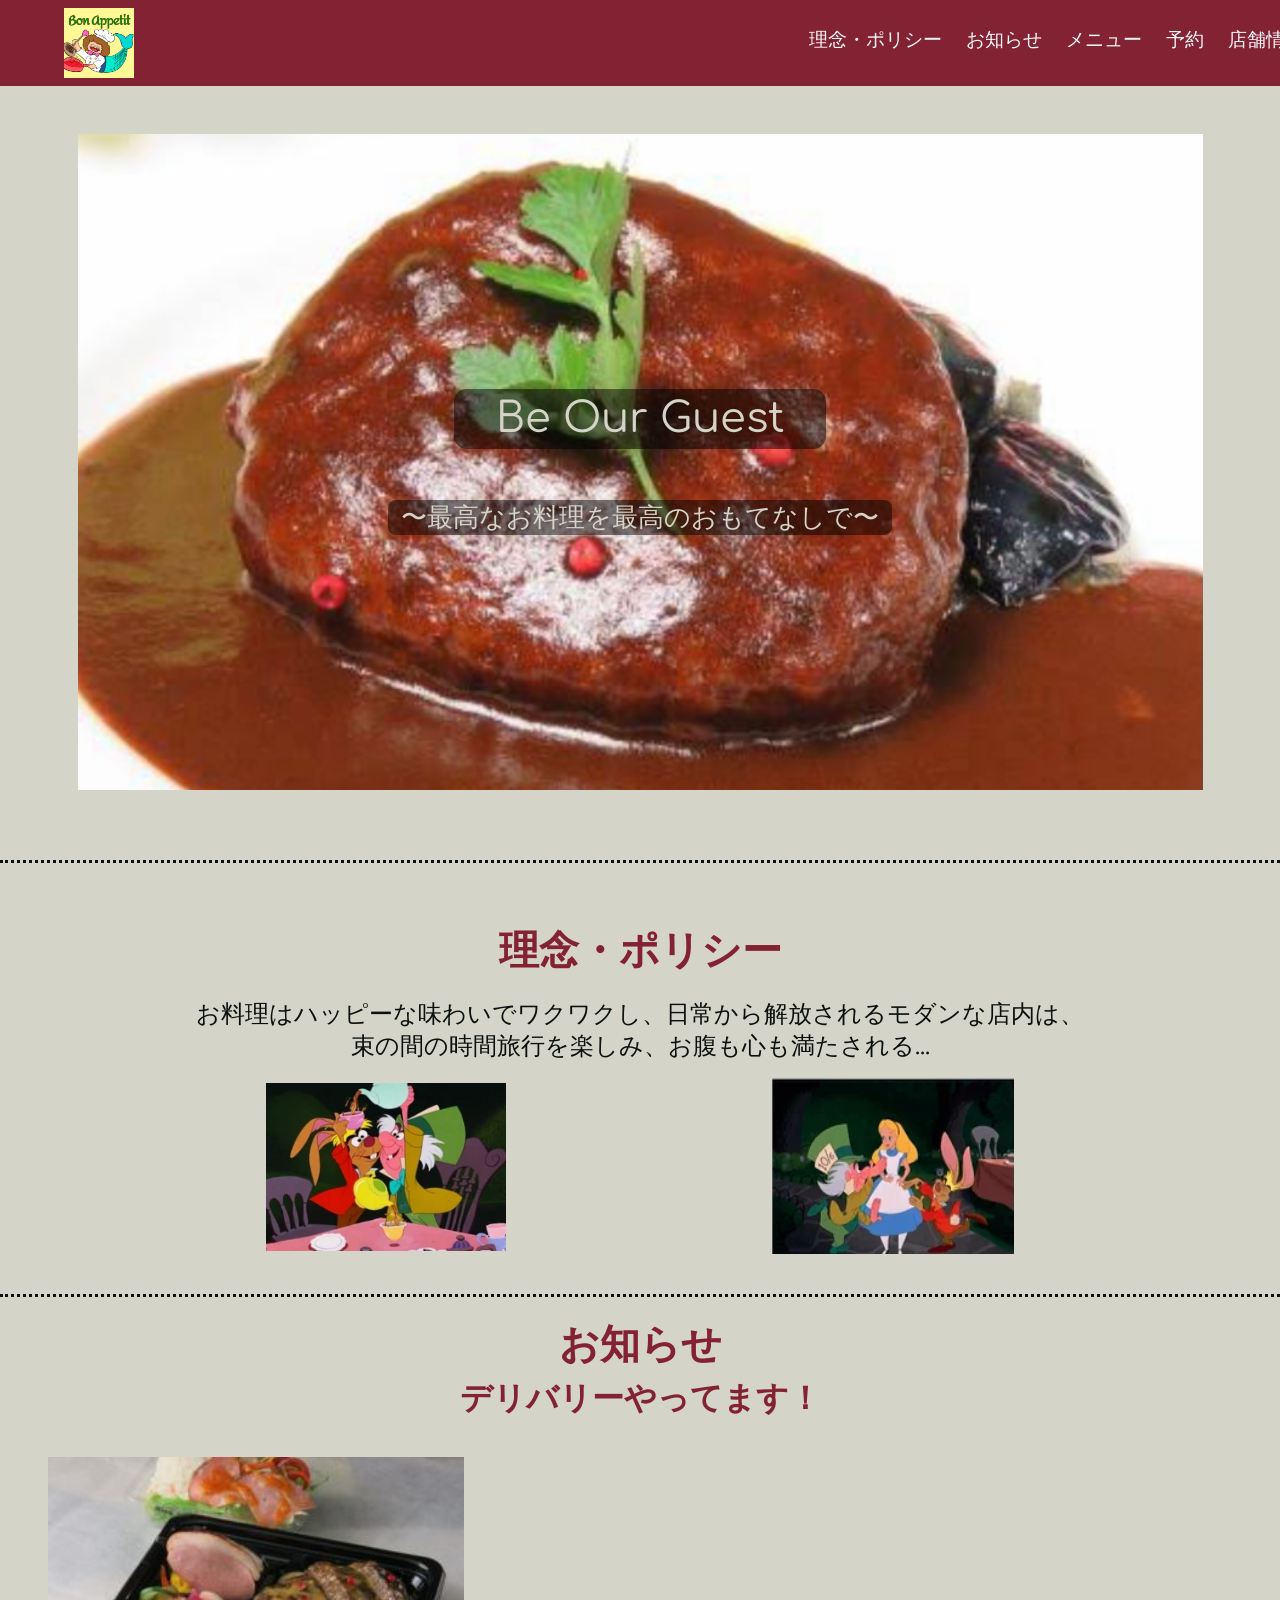
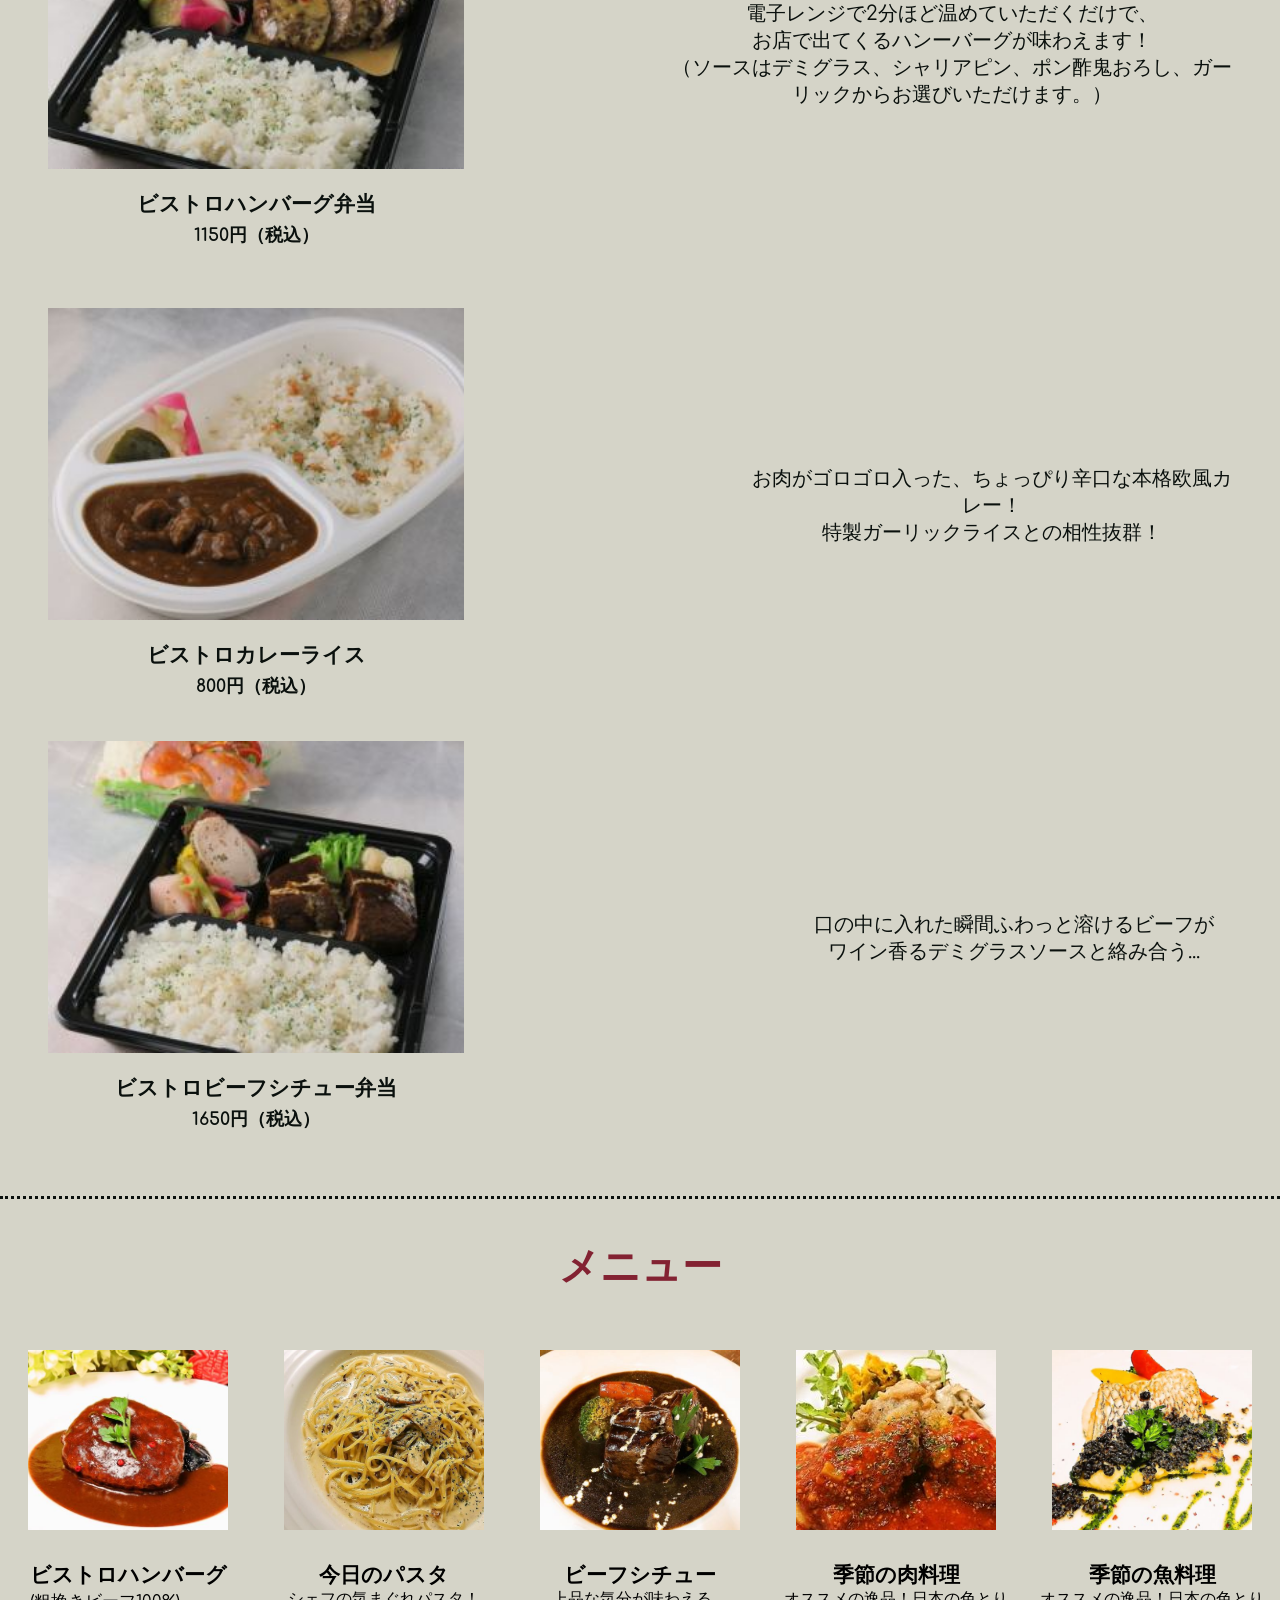
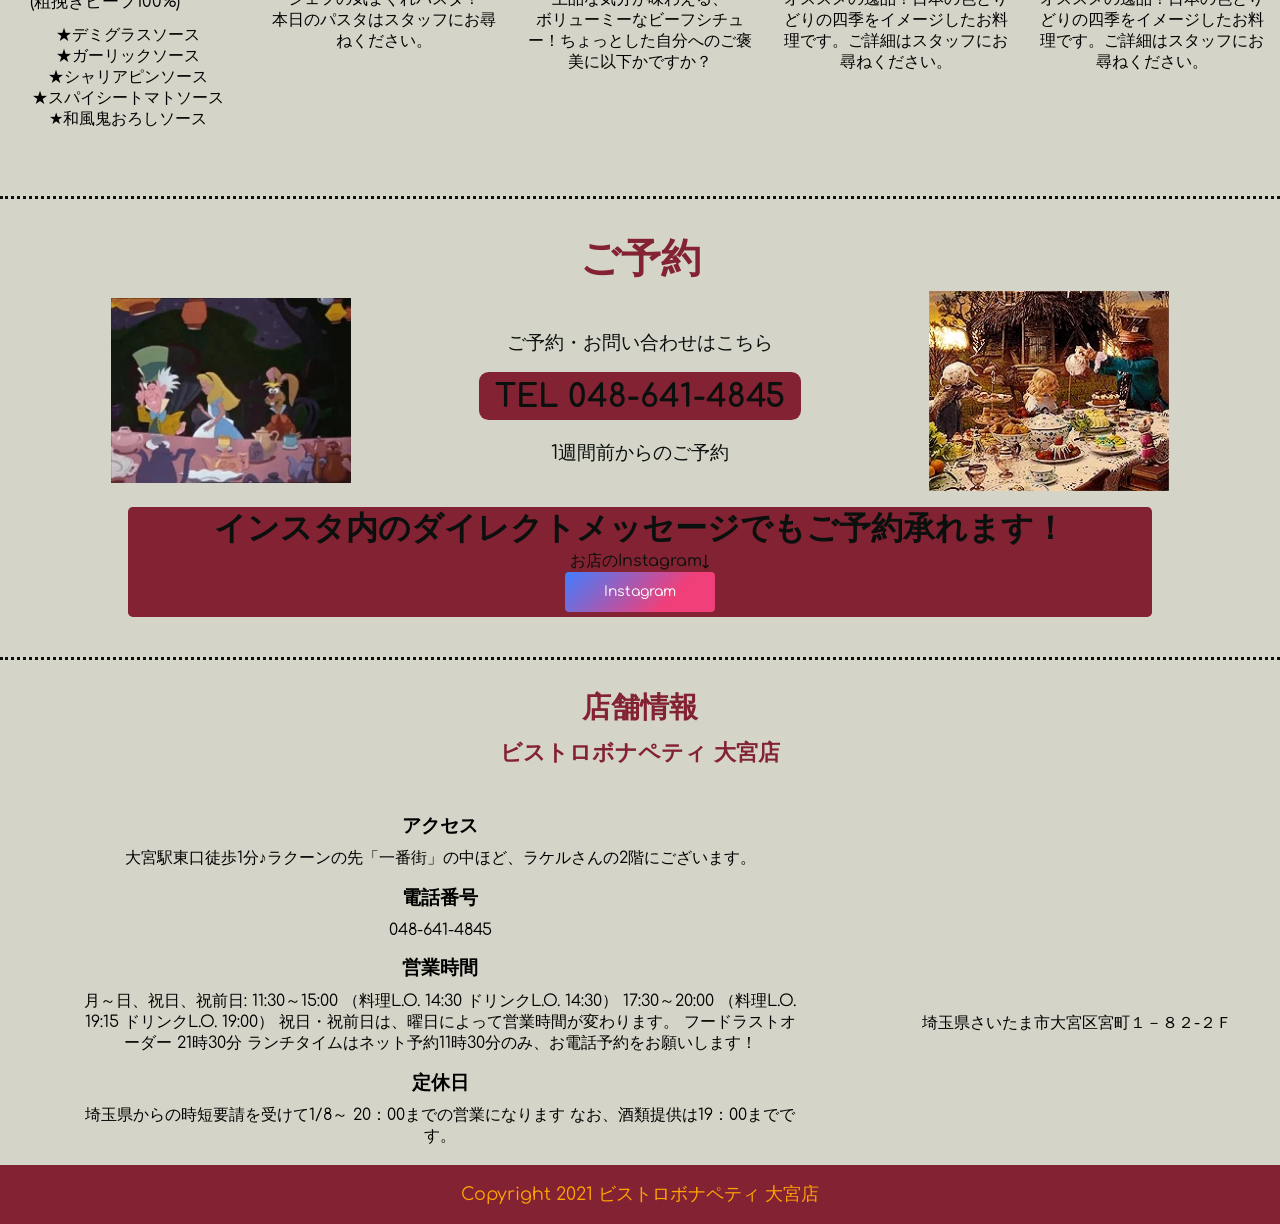
<file: index.html>
<!DOCTYPE html>
<html lang="en">
  <head>
    <meta charset="UTF-8" />
    <meta http-equiv="X-UA-Compatible" content="IE=edge" />
    <meta name="viewport" content="width=device-width, initial-scale=1.0" />
    <title>Bistro BonAppetit</title>
    <link rel="icon" href="./img/logo.jpg" />

    <link rel="stylesheet" href="style2.css" />
  </head>

  <body>
    <div class="top-page">
      <header>
        <img src="img/logo.jpg" alt="" class="logo" />
        <input type="checkbox" id="nav-toggle" class="nav-toggle" />
        <nav>
          <ul>
            <li class="nav1"><a href="#policy">理念・ポリシー</a></li>
            <li><a href="#info">お知らせ</a></li>
            <li><a href="#menu">メニュー</a></li>
            <li><a href="#reservation">予約</a></li>
            <li><a href="#location">店舗情報</a></li>
          </ul>
        </nav>
        <label for="nav-toggle" class="nav-toggle-label">
          <span></span>
        </label>
      </header>
    </div>
    <div class="main-visual">
      <div class="main-visual-h1">Be Our Guest</div>
      <div class="main-visual-h2">〜最高なお料理を最高のおもてなしで〜</div>
    </div>

    <br /><br /><br />
    <p class="top"></p>

    <section id="policy">
      <h1 class="policy-h1">理念・ポリシー</h1>

      <div>
        <p class="policy-contents">
          お料理はハッピーな味わいでワクワクし、日常から解放されるモダンな店内は、<br />束の間の時間旅行を楽しみ、お腹も心も満たされる...
        </p>
      </div>

      <div class="alice-container">
        <img src="./img/200.webp" alt="alice" class="coffeecup" />

        <img src="./img/200w.webp" alt="alice" class="alice-cake" />
      </div>
    </section>

    <p class="bottom"></p>

    <section id="info">
      <h1 class="info-h1">お知らせ</h1>
      <h2 class="info-h2">デリバリーやってます！</h2>
      <br /><br />
      <div class="flex">
        <div class="box">
          <div class="bento-flex">
            <img src="./img/bistrohamburg.jpg" alt="" class="menu-img" />
          </div>
          <h3 class="info-h3">ビストロハンバーグ弁当</h3>
          <h4 class="info-h4">1150円（税込）</h4>
        </div>
        <div class="box">
          <p class="bento-description">
            電子レンジで2分ほど温めていただくだけで、<br />お店で出てくるハンーバーグが味わえます！<br />（ソースはデミグラス、シャリアピン、ポン酢鬼おろし、ガーリックからお選びいただけます。）
          </p>
        </div>
      </div>
      <br />
      <br />
      <div class="flex">
        <div class="box">
          <div class="bento-flex">
            <img src="./img/takeout-curry.jpg" alt="" class="menu-img" />
          </div>
          <h3 class="info-h3">ビストロカレーライス</h3>
          <h4 class="info-h4">800円（税込）</h4>
        </div>
        <div class="box">
          <p class="bento-description b2">
            お肉がゴロゴロ入った、ちょっぴり辛口な本格欧風カレー！<br />特製ガーリックライスとの相性抜群！
          </p>
        </div>
      </div>
      <br />

      <div class="flex">
        <div class="box">
          <div class="bento-flex">
            <img src="./img/bistrostew.jpg" alt="" class="menu-img" />
          </div>
          <h3 class="info-h3">ビストロビーフシチュー弁当</h3>
          <h4 class="info-h4">1650円（税込）</h4>
        </div>
        <div class="box">
          <p class="bento-description b3">
            口の中に入れた瞬間ふわっと溶けるビーフが
            <br />ワイン香るデミグラスソースと絡み合う...
          </p>
        </div>
        <br />
      </div>
    </section>

    <section id="menu">
      <p class="bottom"></p>
      <h1 class="menu-h1">メニュー</h1>

      <div class="parent">
        <div class="child c1">
          <img src="./img/folder/zt2h_w500h500.jpg" alt="" />
          <div class="food-header f1">
            ビストロハンバーグ<br /><span>(粗挽きビーフ100%)</span>
          </div>
          <div class="food-description f1" >
            ★デミグラスソース <br />★ガーリックソース <br />★シャリアピンソース
            <br />★スパイシートマトソース<br />★和風鬼おろしソース
          </div>
        </div>
        <div class="child c2">
          <img src="./img/folder/39xb_w500h500.jpg" alt="" />
          <div class="food-header">今日のパスタ</div>
          <div class="food-description">
            シェフの気まぐれパスタ！<br />本日のパスタはスタッフにお尋ねください。
          </div>
        </div>
        <div class="child c3">
          <img src="./img/folder/j42f_w500h500.jpg" alt="" />
          <div class="food-header">ビーフシチュー</div>
          <div class="food-description">
            上品な気分が味わえる、<br />ボリューミーなビーフシチュー！ちょっとした自分へのご褒美に以下かですか？
          </div>
        </div>
        <div class="child c4">
          <img src="./img/folder/odyx_w500h500.jpg" alt="" />
          <div class="food-header">季節の肉料理</div>
          <div class="food-description">
            オススメの逸品！日本の色とりどりの四季をイメージしたお料理です。ご詳細はスタッフにお尋ねください。
          </div>
        </div>
        <div class="child c5">
          <img src="./img/folder/uykf_w500h500.jpg" alt="" />
          <div class="food-header">季節の魚料理</div>
          <div class="food-description">
            オススメの逸品！日本の色とりどりの四季をイメージしたお料理です。ご詳細はスタッフにお尋ねください。
          </div>
        </div>
      </div>
    </section>

    <section id="reservation">
      <p class="bottom"></p>
      <h1 class="reservation-h1">ご予約</h1>

      <section class="reservation">
        <img src="./img/letsgo.webp" class="letsgo" />

        <div>
          <p class="reservation-p">ご予約・お問い合わせはこちら</p>
          <h2 class="reservation-h2">TEL 048-641-4845</h2>

          <p class="reservation-p">1週間前からのご予約</p>
        </div>

        <img src="./img/feast.webp" alt="alice" class="willywonka" />
       
      </section>
      <section class="instagram">
        <h3 class="reservation-h3">
          インスタ内のダイレクトメッセージでもご予約承れます！
        </h3>
       <div class="in">お店のInstagram↓</div>
       
          <ul class="snsbtniti2">
            <li>
              <a
                href="https://www.instagram.com/bistro_bonappetit/"
                target="_blank"
                class="flowbtn11 insta_btn11"
                ><i class="fab fa-instagram"></i><span>Instagram</span></a
              >
            </li>
          </ul>
        </div>
      </section>
    </section>

    <section id="location">
      <p class="bottom"></p>
      <h1 class="location-h1">店舗情報</h1>
      <h2 class="location-h2">ビストロボナペティ 大宮店</h2>

      <div class="map-parent">
        <div class="map">
          <iframe
            src="https://www.google.com/maps/embed?pb=!1m14!1m8!1m3!1d12926.33544774868!2d139.6259485!3d35.9082063!3m2!1i1024!2i768!4f13.1!3m3!1m2!1s0x0%3A0x4420c07f3afd1a8!2z44OT44K544OI44OtIOODnOODiuODmuODhuOCoyDlpKflrq7lupc!5e0!3m2!1sen!2sph!4v1615446592742!5m2!1sen!2sph"
            width="300px"
            height="200"
            style="border: 0"
            allowfullscreen=""
            loading="lazy"
          ></iframe>
          <div class="map-l">埼玉県さいたま市大宮区宮町１－８２-２Ｆ</div>
        </div>
        <div class="map-description">
          <h5>アクセス</h5>
          <div class="map-p">
            大宮駅東口徒歩1分♪ラクーンの先「一番街」の中ほど、ラケルさんの2階にございます。
          </div>
          <h5>電話番号</h5>
          <div class="map-p">048-641-4845</div>
          <h5>営業時間</h5>
          <div class="map-p">
            月～日、祝日、祝前日: 11:30～15:00 （料理L.O. 14:30 ドリンクL.O.
            14:30） 17:30～20:00 （料理L.O. 19:15 ドリンクL.O. 19:00）
            祝日・祝前日は、曜日によって営業時間が変わります。
            フードラストオーダー 21時30分
            ランチタイムはネット予約11時30分のみ、お電話予約をお願いします！
          </div>
          <h5>定休日</h5>
          <div class="map-p">
            埼玉県からの時短要請を受けて1/8～ 20：00までの営業になります
            なお、酒類提供は19：00までです。
          </div>
        </div>
      </div>
    </section>

    <footer>Copyright 2021 ビストロボナペティ 大宮店</footer>
  </body>
</html>
</file>
<file: style2.css>
@import url("https://fonts.googleapis.com/css2?family=Comfortaa&display=swap");
:root {
  --main-clr: #832232;
  --white-clr: hsl(55, 14%, 81%);
  --green-clr: #5a9367;
}

* {
  padding: 0;
  margin: 0;
  box-sizing: border-box;
  list-style: none;
  text-decoration: none;
  font-family: "Comfortaa", cursive;
}

/* ======
Mobile 
========*/

/* Layout */

header {
  background-color: #832232;
  text-align: center;
  position: fixed;
  width: 100%;
  z-index: 99;
  top: 0;
}

nav {
  position: absolute;
  text-align: left;
  top: 100%;
  left: 0;
  background: #832232;
  width: 100%;
  transform: scale(1, 0);
  transition: transform 400ms ease-in-out;
  transform-origin: top;
}

nav li {
  margin-bottom: 1em;
  margin-left: 1.5em;
}

body {
  background-color: hsl(55, 14%, 81%);
  overflow-x: hidden;
}

.main-visual {
  background-size: contain;
  background: no-repeat center center;
  background-image: url(img/hamburg.jpg);
  display: flex;
  justify-content: center;
  align-items: center;
  flex-direction: column;
  margin-top: 7em;
  position: relative;
  padding: 5em;
  margin-bottom: 1em;
}

.reservation {
  display: flex;
  flex-direction: column;
  align-items: center;
}

.reservation img {
  width: 15em;
  object-fit: cover;
  margin-top: 0.3em;
}
.instagram {
  background: var(--main-clr);
  border-radius: 0.3em;
  width: 70%;
  margin-left: 15%;
  display: flex;
  flex-direction: column;
  margin-top: 1em;
}
.in {
  color: #0a100d;

  display: flex;
  flex-direction: column;
  align-items: center;
}

.map-parent {
  display: flex;
  flex-direction: column;
  align-items: center;
}

.map {
  display: flex;
  flex-direction: column;
}

footer {
  background-color: var(--main-clr);
  color: orange;
  text-align: center;
  margin-top: 1em;
  padding: 1em 0;
  font-size: 1.1em;
}

/* Typography */

nav a {
  color: hsl(0, 0%, 98%);
  font-size: 1.2rem;
  opacity: 0;
  transition: opacity 150ms ease-in-out;
}

nav a:hover {
  color: #5a9367;
}

.main-visual-h1 {
  font-size: 2.1em;
  color: hsl(55, 14%, 81%);
  background: rgba(0, 0, 0, 0.5);
  padding: 0.3em 0.5em 0.3em 0.5em;
  border-radius: 0.3em;
  margin-top: 5.5em;
  text-align: center;
}

.main-visual-h2 {
  background: rgba(0, 0, 0, 0.5);
  padding: 0 0.5em 0 0.5em;
  border-radius: 0.3em;
  font-size: 1.2em;
  color: hsl(55, 14%, 81%);
  margin-top: 2em;
  text-align: center;
  margin-bottom: 175px;
}

.policy-h1 {
  font-size: 30px;
  color: var(--main-clr);
  text-align: center;
}

p {
  text-align: center;
  color: #0a100d;
  font-size: 20px;
  padding-top: 20px;
}

p.bottom {
  padding-top: 40px;

  border-bottom: dotted;
}

p.top {
  padding-top: 40px;

  border-top: dotted;
}

.policy-h1 {
  font-size: 1.8em;
  color: var(--main-clr);
  text-align: center;
}

.policy-contents {
  margin: 0 2em 0 2em;
}

.info-h1 {
  margin-top: 1em;
  font-size: 1.8em;
  color: var(--main-clr);
  text-align: center;
}
.info-h2 {
  text-align: center;
  font-size: 1.7em;
  padding-top: 5px;
  font-weight: 600;
  color: var(--main-clr);
}

.info-h3 {
  text-align: center;
  font-size: 1.1em;
  padding-top: 5px;

  color: #0a100d;
  font-weight: bold;
}

.info-h4 {
  text-align: center;
  font-size: 1.1em;
  padding-top: 5px;
  padding-bottom: 5px;
  color: #0a100d;
}

.bento-description {
  text-align: center;
  padding: 0 2em 0 2em;
}

.bento-flex {
  width: 100%;
  display: flex;
  justify-content: center;
  align-items: center;
  margin-bottom: 1em;
}
.menu-img {
  width: 26em;
  object-fit: cover;
}

.menu-h1 {
  font-size: 2rem;
  color: var(--main-clr);
  text-align: center;
  margin: 1em 0;
}

.parent img {
  width: 26em;
  height: 20em;
  object-fit: cover;
  margin-top: 1em;
}

.child {
  display: flex;
  flex-direction: column;
  align-items: center;
}

.food-header {
  margin-top: 1em;
  font-size: 1.3em;
  font-weight: bold;
}

.f1 {
  text-align: left;
}

.food-description {
  padding: 0 2em 0 2em;
  display: flex;
  align-items: center;

  text-align: center;
}

.reservation-h1 {
  color: var(--main-clr);
  font-size: 2em;
  text-align: center;
  margin-top: 0.8em;
}

.reservation-h2 {
  color: #0a100d;
  font-size: 1.6em;
  text-align: center;
  background: var(--main-clr);
  padding: 0.2em 0;
  border-radius: 0.4em;
  margin-top: 0.5em;
}

.reservation-h3 {
  color: #0a100d;
  font-size: 1.6em;
  text-align: center;
  margin: 0 2em;
}

.reservation-p {
  font-size: 1.2em;
}

.location-h1 {
  color: var(--main-clr);
  font-size: 1.6em;
  text-align: center;
  margin-top: 1em;
}

.location-h2 {
  color: var(--main-clr);
  font-size: 1.4em;
  text-align: center;
  margin-bottom: 0.3em;
}

iframe {
  padding-bottom: 1em;
}

h5 {
  font-weight: bold;
  font-size: 1.2em;
  text-align: center;
  margin-bottom: 0.5em;
}
.map-p {
  margin: 0em 2em 1em 2em;
  text-align: center;
}

.map-l {
  margin-bottom: 0.5em;
}

/* Components */
.logo {
  width: 70px;
  margin: 0.5em 0 0.5em 0;
}

.alice-container {
  display: flex;
  flex-direction: column;
  align-items: center;

  object-fit: cover;
  justify-content: center;
}
.coffeecup {
  width: 15em;
  height: 11em;
  padding-top: 0.3em;
  padding-bottom: 0.2em;
}
.alice-cake {
  width: 15.2em;
  height: 11em;
}

.snsbtniti2 {
  display: flex;
  align-items: center;
  justify-content: center;
}

/* Hamburger */
.nav-toggle:checked ~ nav {
  transform: scale(1, 1);
}

.nav-toggle {
  display: none;
}

.nav-toggle-label {
  position: absolute;
  top: 0;
  left: 0;
  margin-left: 1.5em;
  height: 100%;
  display: flex;
  align-items: center;
}

.nav-toggle-label span,
.nav-toggle-label span::before,
.nav-toggle-label span::after {
  display: block;
  background: white;
  height: 2px;
  width: 2em;
  position: relative;
}

.nav-toggle-label span::before,
.nav-toggle-label span::after {
  content: "";
  position: absolute;
}
.nav-toggle-label span::before {
  bottom: 7px;
}

.nav-toggle-label span::after {
  top: 7px;
}

.nav-toggle:checked ~ nav a {
  opacity: 1;
  transition: opacity 250ms ease-in-out 250ms;
}

/* Extra */

.flowbtn11 {
  font-family: "Verdana", sans-serif;
  border-radius: 4px;
  display: flex;
  align-items: center;
  justify-content: center;
  width: 150px;
  height: 40px;
  font-size: 100px;
  color: #fff !important;
  text-decoration: none;
  margin-bottom: 5px;
}

.insta_btn11 .fa-instagram {
  position: relative;
  z-index: 1;
}

.insta_btn11 {
  background: -webkit-linear-gradient(135deg, #427eff 0%, #f13f79 70%) no-repeat;
  background: linear-gradient(135deg, #427eff 0%, #f13f79 70%) no-repeat;
  overflow: hidden;
}

.flowbtn11 span {
  font-size: 14px;
  position: center;
  left: 30px;
  bottom: 40px;
  transition: 0.7s;
}

.flowbtn11:hover span {
  -webkit-transform: rotateX(360deg);
  -ms-transform: rotateX(360deg);
  transform: rotateX(360deg);
  text-decoration: none;
}

/* Animation */

.main-visual {
  animation-name: slideshow;
  animation-duration: 20s;
  animation-timing-function: ease;
  animation-iteration-count: infinite;
  animation-direction: normal;
  animation-delay: 2s;
}

@keyframes slideshow {
  0% {
    background-image: url(img/hamburg.jpg);
    width: 100vw;
  }
  25% {
    background-image: url(img/course-menu.jpg);
    width: 100vw;
  }
  50% {
    background-image: url(img/cake.jpg);
    width: 100vw;
  }
  100% {
    background-image: url(img/board.jpg);
    width: 100vw;
  }
}

@media screen and (min-width: 800px) {
  /* nav */
  .nav-toggle-label {
    display: none;
  }

  header {
    display: flex;
    width: 100%;
    position: relative;
  }

  .logo {
    margin-left: 5%;
  }

  .nav1 {
    margin-left: 45%;
  }

  nav {
    all: unset;
  }

  nav a {
    opacity: 1;
  }

  nav ul {
    display: flex;
    padding-top: 1.7em;
    width: 1500px;
    height: 100%;
  }

  /* main */

  .main-visual {
    margin-top: 3em;
  }

  .main-visual-h1 {
    font-size: 2.6em;
    padding: 0.15em 1em 0.15em 1em;
    border-radius: 0.3em;
    margin-top: 175px;
    text-align: center;
  }

  .main-visual-h2 {
    padding: 0 0.5em 0 0.5em;
    border-radius: 0.3em;
    font-size: 1.6em;
    margin-top: 2em;
    text-align: center;
    margin-bottom: 175px;
  }
  /* policy */
  .policy-h1 {
    font-size: 2.5em;
    color: var(--main-clr);

    margin-top: 20px;
  }

  .policy-contents {
    font-size: 1.5em;
  }
  .alice-container {
    flex-direction: row;
    justify-content: space-evenly;
    margin-top: 1em;
  }

  /* info */

  .info-h1 {
    font-size: 2.5em;
    color: var(--main-clr);
    text-align: center;
    margin-top: 20px;
  }
  .info-h2 {
    text-align: center;
    font-size: 2em;
    padding-top: 5px;
    color: var(--main-clr);
  }

  .info-h3 {
    text-align: center;
    font-size: 1.3em;
    padding-top: 5px;
    color: #0a100d;
    font-weight: bold;
  }

  .info-h4 {
    text-align: center;
    font-size: 1.1em;
    padding-top: 5px;
    color: #0a100d;
  }

  .flex {
    display: flex;
    align-items: center;
    margin-left: 3em;
    padding-bottom: 20px;
  }

  .bento-description {
    text-align: center;
    padding-left: 10em;
  }

  .b2 {
    padding-left: 14em;
  }
  .b3 {
    padding-left: 17.5em;
  }

  /* menu */
  .menu-h1 {
    font-size: 2.5em;
    color: var(--main-clr);
    text-align: center;
  }
  .parent {
    display: flex;
    justify-content: center;
  }

  .child {
    display: flex;
    flex-direction: column;
    align-items: center;
    width: 36vh;
  }

  .parent img {
    width: 200px;
    height: 180px;
    object-fit: cover;
    margin-top: 1em;
  }

  .food-header {
    margin-top: 1.5em;
    font-size: 1.3em;
    font-weight: bold;
  }

  .food-description {
    padding: 0 1em 1em 1em;
  }

  .f1 {
    margin-bottom: 0.6em;
  }

  div span {
    font-size: 0.8em;
    font-weight: lighter;
  }

  /* reservation */

  .reservation-h1 {
    color: var(--main-clr);
    font-size: 2.5em;
    text-align: center;
  }

  .reservation-h2 {
    color: #0a100d;
    font-size: 2em;
    text-align: center;
    background: var(--main-clr);
    padding: 0.2em 0.5em 0.2em 0.5em;
    border-radius: 0.3em;
  }

  .reservation-h3 {
    color: #0a100d;
    font-size: 2em;
    text-align: center;
    background: var(--main-clr);
    padding: 0;
  }

  .reservation {
    flex-direction: row;
    justify-content: center;
    width: 100%;
  }

  .instagram {
    width: 80%;
    margin: 0;
    margin-left: 10%;
    margin-top: 1em;
  }

  .letsgo {
    margin-right: 8em;
  }
  .willywonka {
    margin-left: 8em;
  }

  /* map */

  .map-parent {
    display: block;
  }

  .map {
    float: right;
    margin-right: 3em;
  }

  h5 {
    font-size: 1.2em;
    text-align: center;
    margin-bottom: 0.5em;
  }

  .map-description {
    text-align: left;
    margin-left: 3em;
    margin-right: 28em;
  }
  .location-h1 {
    font-size: 1.8em;
    text-align: center;
    margin-top: 1em;
    margin-bottom: 0.3em;
  }

  .location-h2 {
    font-size: 1.4em;
    text-align: center;
    margin-bottom: 2em;
  }
}
</file>
